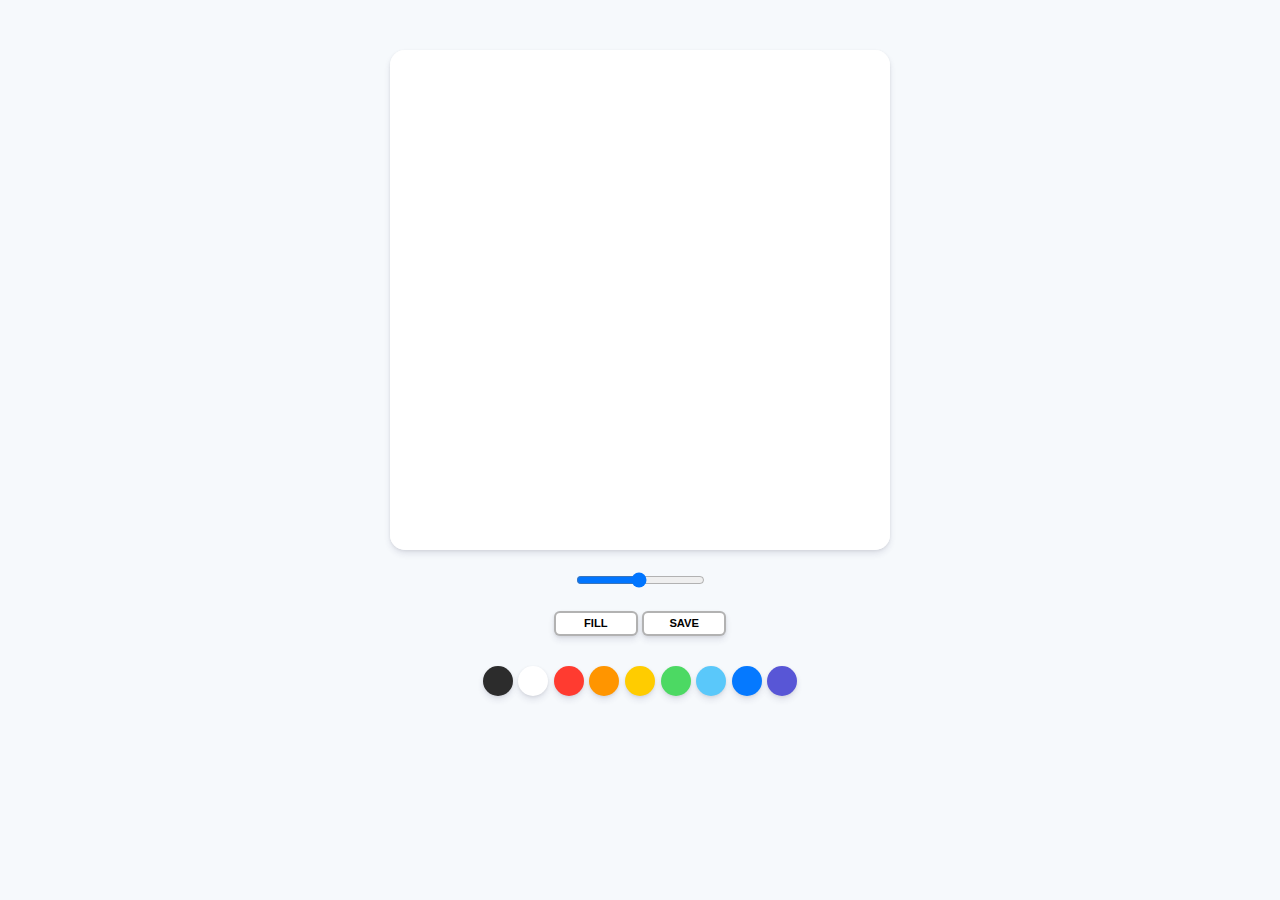
<file: painting_js/index.html>
<!DOCTYPE html>
<html lang="en">
<head>
    <meta charset="UTF-8">
    <meta name="viewport" content="width=device-width, initial-scale=1.0">
    <link rel="stylesheet" href="./styles.css">
    <title>PaintJS</title>
</head>
<body>
    <canvas id="jsCanvas" class="canvas"></canvas>
    <div class="controls">
        <div class="controls_range">
            <input type="range" id="jsRange" min="0.1" max="5.0" value="2.5" step="0.1" />
        </div>
        <div class="controls_btns">
            <button id="jsMode">Fill</button>
            <button id="jsSave">Save</button>
        </div>
        <div class="controls_colors" id="jsColors">
            <div class="controls_color jsColor" style="background-color: #2c2c2c"></div>
            <div class="controls_color jsColor" style="background-color: white"></div>
            <div class="controls_color jsColor" style="background-color: #ff3b30"></div>
            <div class="controls_color jsColor" style="background-color: #ff9500"></div>
            <div class="controls_color jsColor" style="background-color: #ffcc00"></div>
            <div class="controls_color jsColor" style="background-color: #4cd963"></div>
            <div class="controls_color jsColor" style="background-color: #5ac8fa"></div>
            <div class="controls_color jsColor" style="background-color: #0579ff"></div>
            <div class="controls_color jsColor" style="background-color: #5856d6"></div>
        </div>
    </div >
    <script src="./app.js"></script>
</body>
</html>
</file>
<file: painting_js/styles.css>
@import "reset.css";
body{
    background-color: #f6f9fc;
    font-family: -apple-system, BlinkMacSystemFont, 'Segoe UI', Roboto, Oxygen, Ubuntu, Cantarell, 'Open Sans', 'Helvetica Neue', sans-serif;
    display: flex;
    flex-direction: column;
    align-items: center;
    padding: 50px 0px;
}

.canvas{
    width: 500px;
    height: 500px;
    background-color: white;
    border-radius: 15px;
    box-shadow: 0px 4px 6px rgba(50, 50, 93, 0.11), 0 1px 3px rgba(0,0,0,0.08);
}

.controls{
    margin-top: 20px;
    display: flex;
    flex-direction: column;
    align-items: center;

}

.controls .controls_btns{
    margin-bottom: 30px;
}

.controls_btns button{
    all: unset;
    cursor: pointer;
    background-color: white;
    padding: 5px 0px;
    width: 80px;
    text-align: center;
    border-radius: 6px;
    box-shadow: 0px 4px 6px rgba(50, 50, 93, 0.11), 0 1px 3px rgba(0,0,0,0.08);;
    border: 2px solid rgba(0,0,0,0.3);
    text-transform: uppercase;
    font-weight: 600;
    font-size: 0.7rem;
}

.controls_btns button:active{
    transform: scale(0.98);
}

.controls_colors{
    /* border: 1px solid gray; */
    width: 320px;
    display: flex;
    justify-content: space-around;
}

.controls_colors .controls_color{
    width: 30px;
    height: 30px;
    border-radius: 15px;
    cursor: pointer;
    box-shadow: 0px 4px 6px rgba(50, 50, 93, 0.11), 0 1px 3px rgba(0,0,0,0.08);;
}

.controls .controls_range{
    margin-bottom: 20px;
}
</file>
